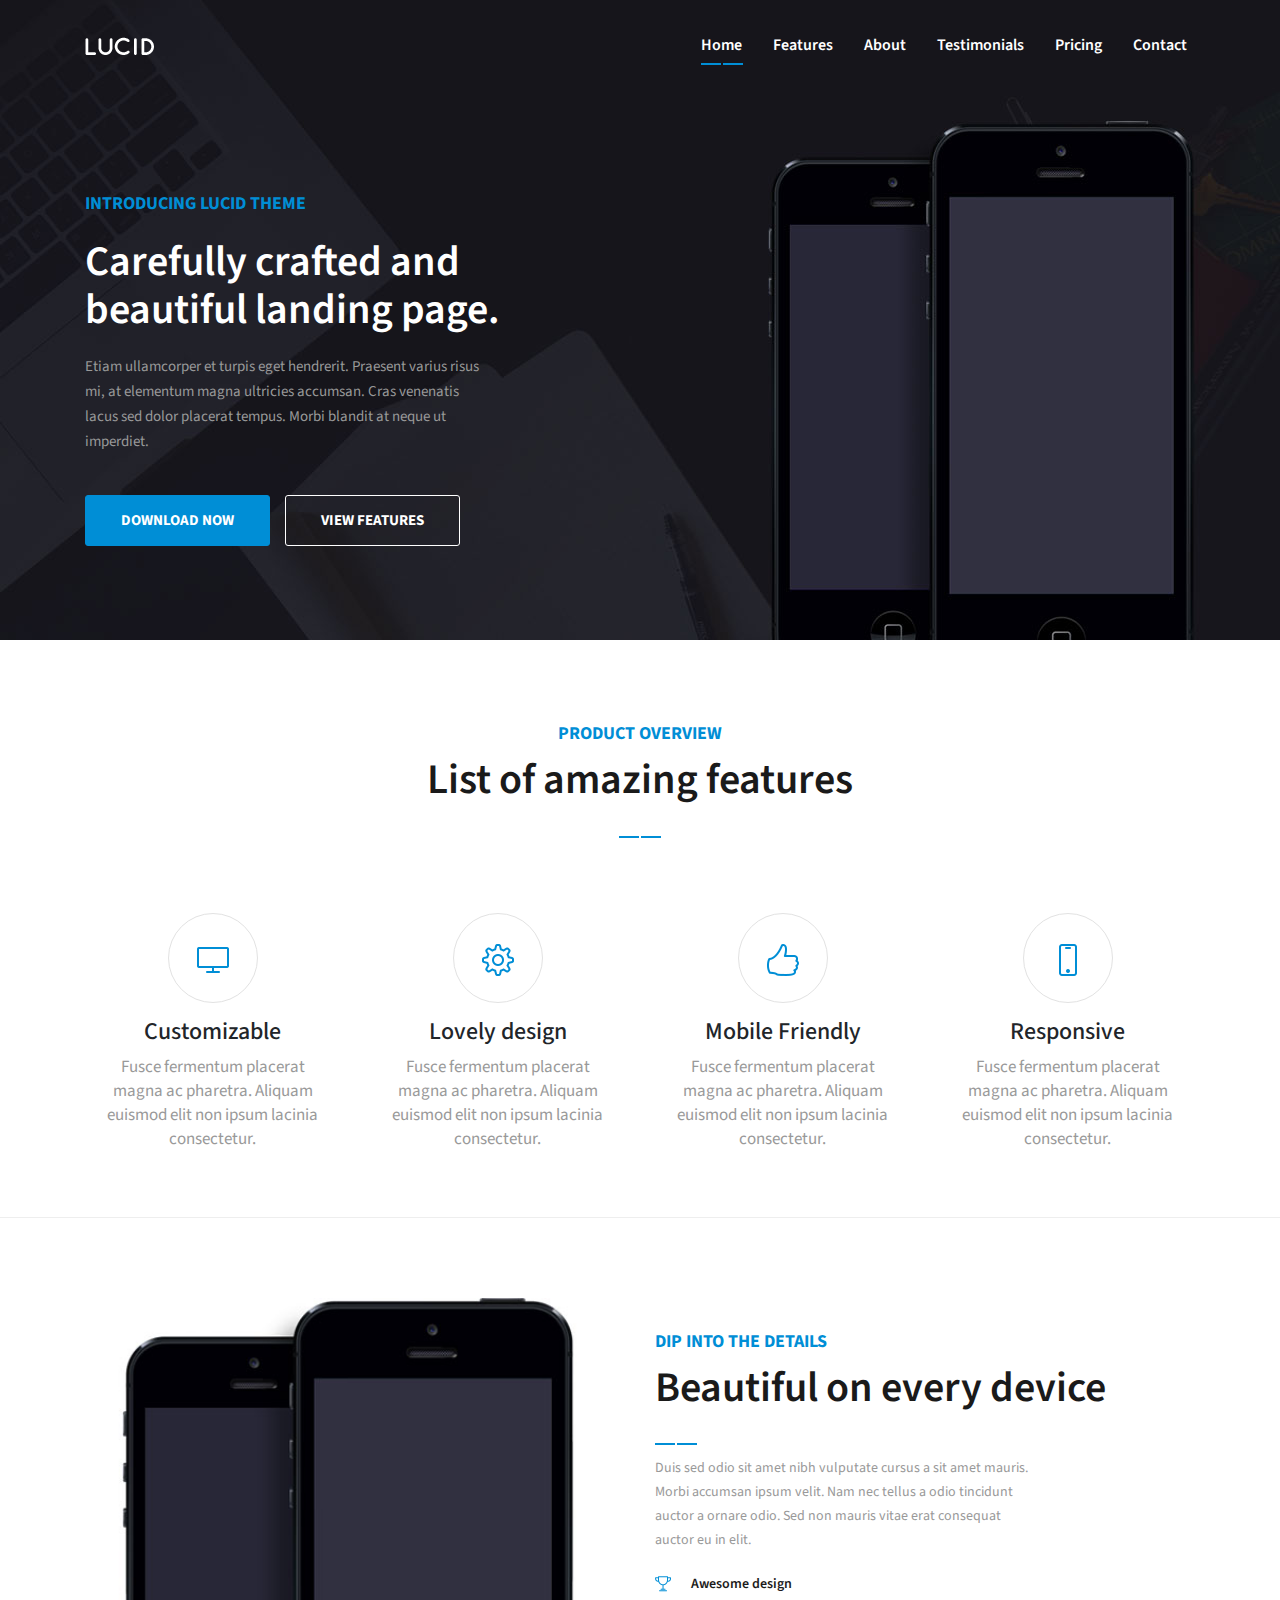
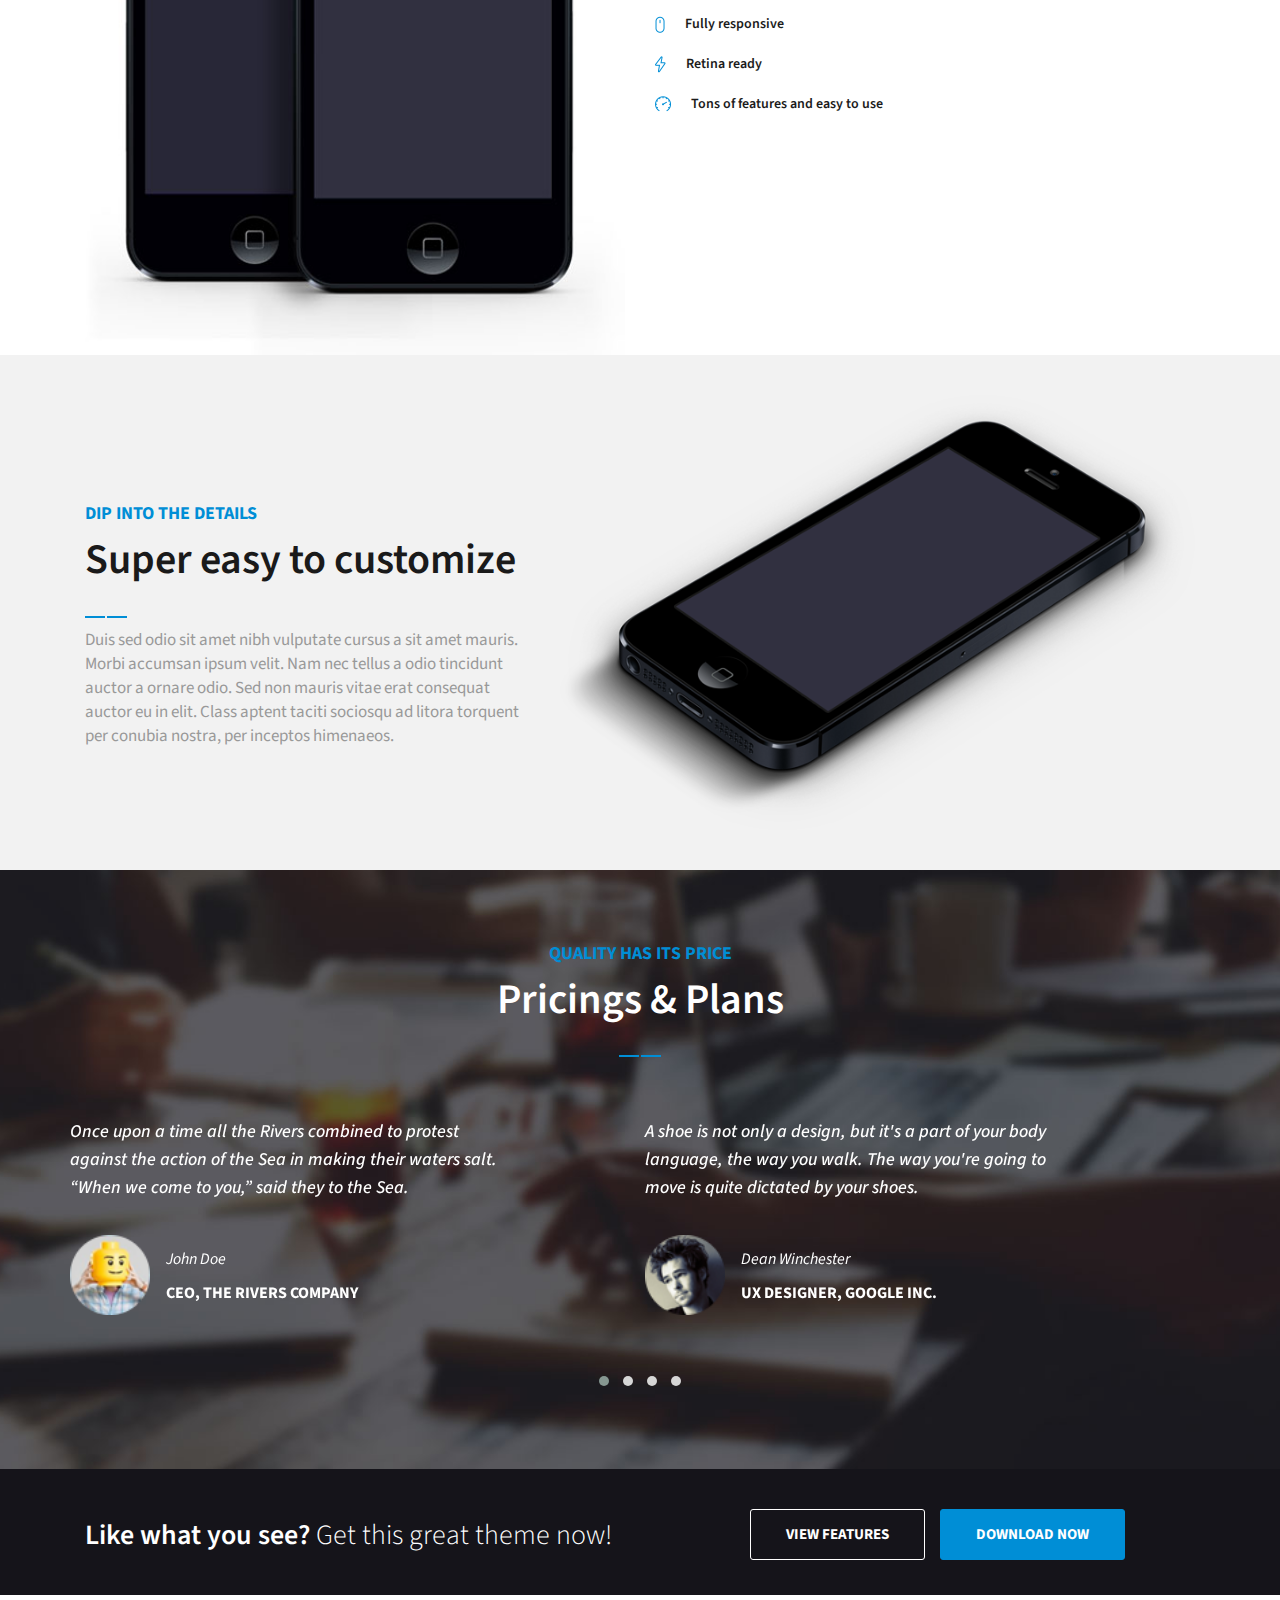
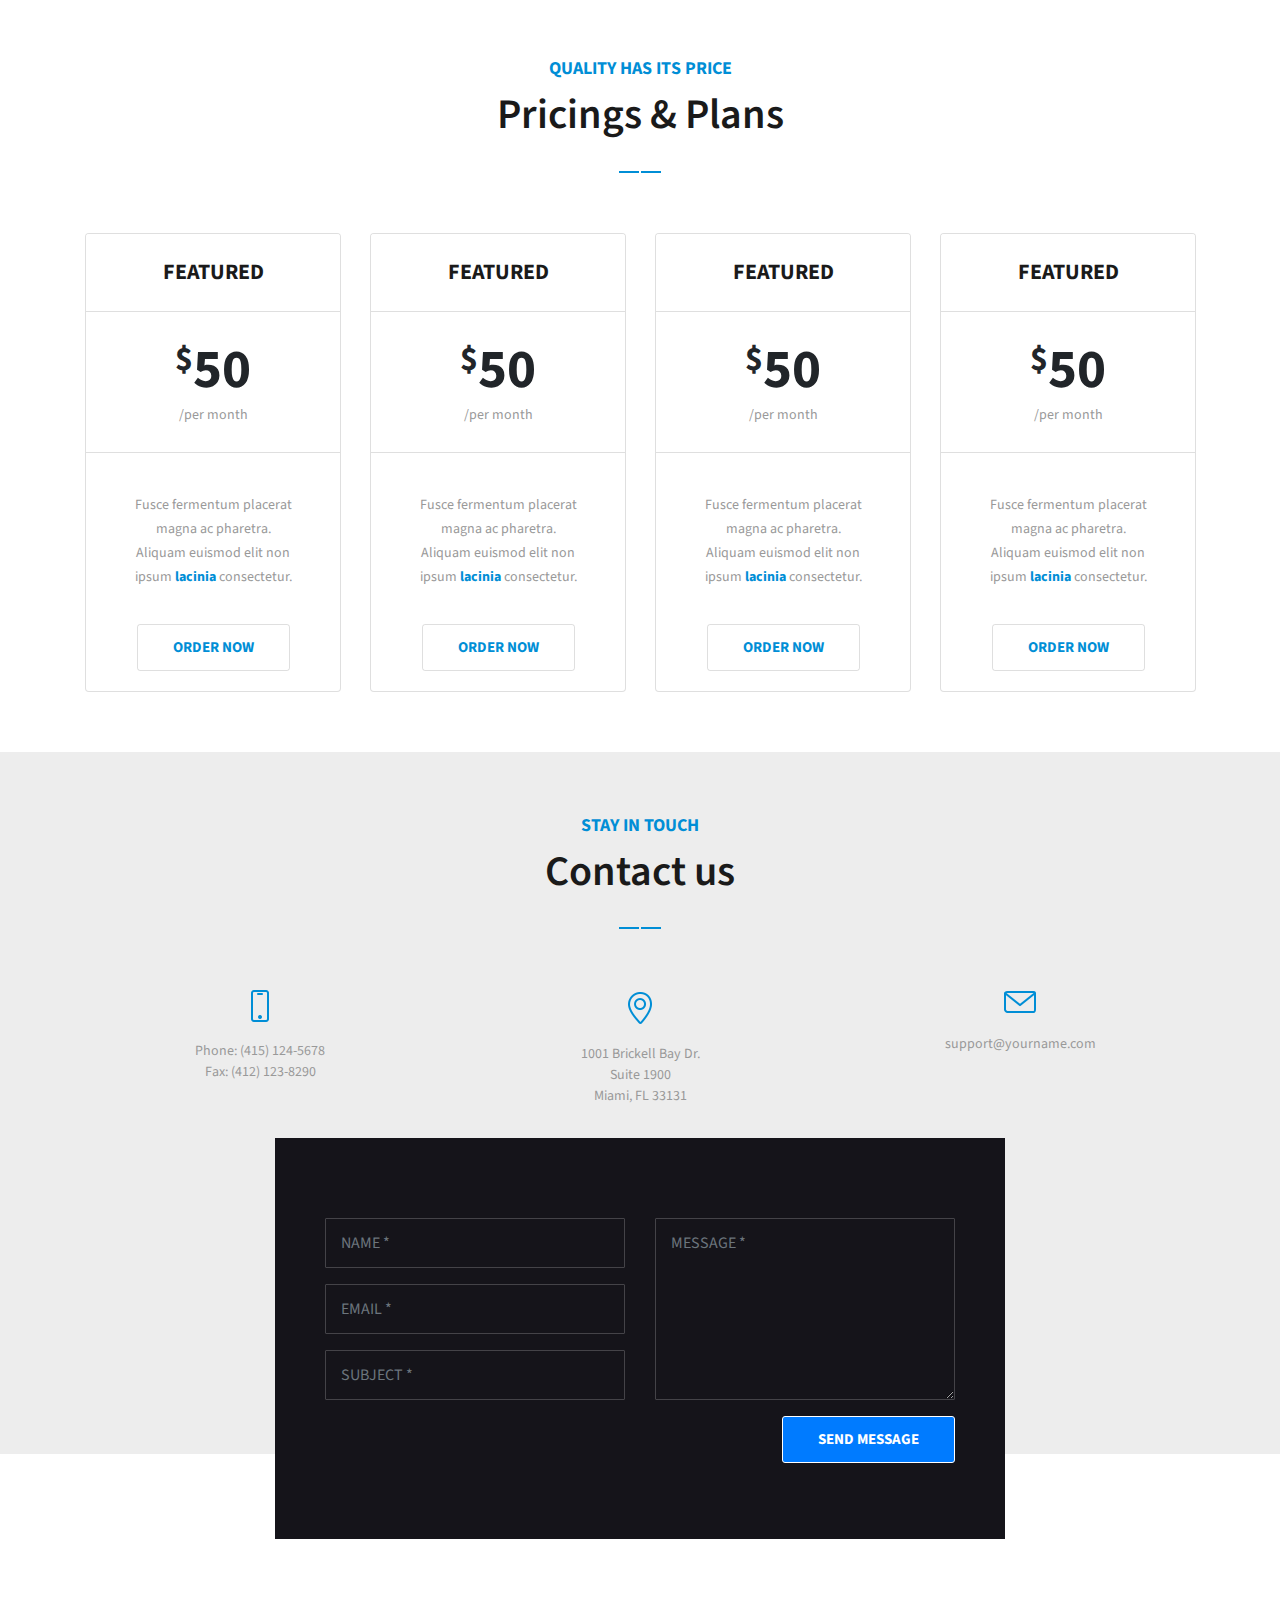
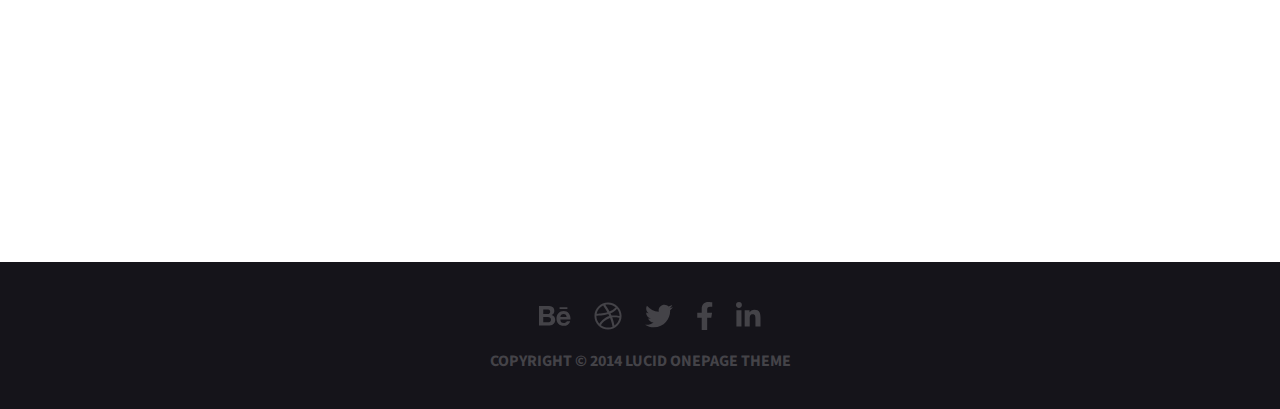
<file: index.html>
<!DOCTYPE html>
<html lang="en">
<head>
    <meta charset="UTF-8">
    <meta name="viewport" content="width=device-width, initial-scale=1.0">
    <meta http-equiv="X-UA-Compatible" content="ie=edge">
    <title>Lucid | Home</title>
    <!-- Font Awsome Kit -->
    <script defer src="assets/css/fontawesome-free-5.13.0-web//js/all.js"></script>
    <!-- Google Fonts -->
    <link href="assets/css/fonts/font.css" rel="stylesheet">
    <!-- Bootstrap CSS-->
    <link rel="stylesheet" href="assets/css/bootstrap.min.css">
    <!-- Owl-Carousel -->
    <link rel="stylesheet" href="assets/css/owl.carousel.min.css">
    <link rel="stylesheet" href="assets/css/owl.theme.default.min.css">
    <!-- Style CSS -->
    <link rel="stylesheet" href="assets/css/style.css">
    <!-- Responsive CSS -->
    <link rel="stylesheet" href="assets/css/responsive.css">
</head>
<body>
<!-- Header Section Start -->
    <Header class="header-section">
      <!-- Nav Section Start -->
      <nav class="navbar navbar-expand-lg navbar-light bg-light">
        <div class="container">
          <a class="navbar-brand" href="#">
            <img src="assets/Images/logo.png" alt="">
          </a>
        <button class="navbar-toggler" type="button" data-toggle="collapse" data-target="#navbarSupportedContent" aria-controls="navbarSupportedContent" aria-expanded="false" aria-label="Toggle navigation">
          <i class="fa fa-bars"></i>
        </button>
      
        <div class="collapse navbar-collapse" id="navbarSupportedContent">
          <ul class="navbar-nav ml-auto">
            <li class="nav-item active">
              <a class="nav-link" href="#">Home <span class="sr-only">Home</span></a>
            </li>
            <li class="nav-item">
              <a class="nav-link" href="#">Features</a>
            </li>
            <li class="nav-item">
              <a class="nav-link" href="#">About</a>
            </li>
            <li class="nav-item">
              <a class="nav-link" href="#">Testimonials</a>
            </li>
            <li class="nav-item">
              <a class="nav-link" href="#">Pricing</a>
            </li>
            <li class="nav-item">
              <a class="nav-link" href="#">Contact</a>
            </li>
        </div>
        </div>
      </nav>
       <!-- Nav Section End -->

       <!-- Banner Section Start -->
       <div class="banner">
         <div class="container">
           <div class="row">
             <div class="col-md-12">
               <div class="banner-inner">
                 <h4>introducing lucid theme</h4>
                 <h2>Carefully crafted and<br> beautiful landing page.</h2>
                 <p>Etiam ullamcorper et turpis eget hendrerit. Praesent varius risus<br> mi, at elementum magna ultricies accumsan. Cras venenatis<br> lacus sed dolor placerat tempus. Morbi blandit at neque ut<br> imperdiet.</p>
                 <div class="btn-banner">
                   <li><a href="#" class="btn btn-info">download now</a></li>
                  <li> <a href="#" class="btn btn-primary">view features</a></li>
                 </div>
               </div>
             </div>
           </div>
         </div>
       </div>
       <!-- Banner Section End -->
    </Header>
<!-- Header Section End -->

<!-- Feature Section Start  -->
<section class="feature-section">
  <div class="container">
    <div class="row">
      <div class="col-md-12">
        <div class="global-title text-center">
          <h4>product overview</h4>
          <h2>List of amazing features</h2>
          <img src="assets/Images/underline.png" alt="">
        </div>
      </div>
    </div>

    <div class="row">
      <div class="col-md-3">
        <div class="featuer-inner text-center">
          <div class="img-circle">
            <img src="assets/Images/icon_1.png" alt="">
          </div>
          <h4>Customizable</h4>
          <p>Fusce fermentum placerat magna ac pharetra. Aliquam euismod elit non ipsum lacinia consectetur.</p>
        </div>
      </div>
      <div class="col-md-3">
        <div class="featuer-inner text-center">
          <div class="img-circle">
            <img src="assets/Images/icon_2.png" alt="">
          </div>
          <h4>Lovely design</h4>
          <p>Fusce fermentum placerat magna ac pharetra. Aliquam euismod elit non ipsum lacinia consectetur.</p>
        </div>
      </div>
      <div class="col-md-3">
        <div class="featuer-inner text-center">
          <div class="img-circle">
            <img src="assets/Images/icon_3.png" alt="">
          </div>
          <h4>Mobile Friendly</h4>
          <p>Fusce fermentum placerat magna ac pharetra. Aliquam euismod elit non ipsum lacinia consectetur.</p>
        </div>
      </div>
      <div class="col-md-3">
        <div class="featuer-inner text-center">
          <div class="img-circle">
            <img src="assets/Images/icon_4.png" alt="">
          </div>
          <h4>Responsive</h4>
          <p>Fusce fermentum placerat magna ac pharetra. Aliquam euismod elit non ipsum lacinia consectetur.</p>
        </div>
      </div>
    </div>
  </div>
</section>
<!-- Feature Section End  -->

<!-- About Long Section Start -->
<section class="about-long">
  <div class="container">
    <div class="row">
      <div class="col-md-6">
        <div class="about-left">
          <img src="assets/Images/mobile.jpg" alt="">
        </div>
      </div>
      <div class="col-md-6">
        <div class="about-right">
          <div class="global-title text-left">
            <h4>dip into the details</h4>
            <h2>Beautiful on every device</h2>
            <img src="assets/Images/underline.png" alt="">
            <p>Duis sed odio sit amet nibh vulputate cursus a sit amet mauris.<br> Morbi accumsan ipsum velit. Nam nec tellus a odio tincidunt<br> auctor a ornare odio. Sed non  mauris vitae erat consequat<br> auctor eu in elit. </p>
          </div>
          <div class="about-btm">
            <p><img src="assets/Images/i_1.png" alt="">Awesome design</p>
            <p><img src="assets/Images/i_2.png" alt="">Fully responsive</p>
            <p><img src="assets/Images/i_3.png" alt="">Retina ready</p>
            <p><img src="assets/Images/i_4.png" alt="">Tons of features and easy to use</p>
          </div>
        </div>
      </div>
    </div>
  </div>
</section>
<!-- About Long Section End -->

<!-- About-Short Section Start -->
<section class="about-short">
  <div class="container">
    <div class="row">
      <div class="col-md-5">
        <div class="global-title">
          <h4>dip into the details</h4>
          <h2>Super easy to customize
          </h2>
          <img src="assets/Images/underline.png" alt="">
          <p>Duis sed odio sit amet nibh vulputate cursus a sit amet mauris.<br> Morbi accumsan ipsum velit. Nam nec tellus a odio tincidunt<br> auctor a ornare odio. Sed non  mauris vitae erat consequat<br> auctor eu in elit. Class aptent taciti sociosqu ad litora torquent<br> per conubia nostra, per inceptos himenaeos.</p>
        </div>
      </div>
      <div class="col-md-7">
        <div class="about-mobile">
          <img src="assets/Images/mobile2.png">
        </div>
      </div>
    </div>
  </div>
</section>
<!-- About-Short Section End -->

<!-- Testimonial Section Sart -->
<section class="testimonial">
  <div class="container">
    <div class="row">
      <div class="col-md-12">
        <div class="global-title text-center">
          <h4>quality has its price</h4>
          <h2>Pricings & Plans
          </h2>
          <img src="assets/Images/underline.png" alt="">
        </div>
      </div>
    </div>
    <div class="row">
      <div class="owl-carousel owl-theme">
        <div class="item">
          <h5>Once upon a time all the Rivers combined to protest<br> against the action of the Sea in making their waters salt.<br> “When we come to you,” said they to the Sea.</h5>
          <div class="media">
            <img src="assets/Images/testi_icon_1.png" class="align-self-start mr-3" alt="...">
            <div class="media-body">
              <h5 class="mt-0">John Doe</h5>
              <p>CEO, THE RIVERS COMPANY</p>
            </div>
          </div>
        </div>
        <div class="item">
          <h5>A shoe is not only a design, but it's a part of your body<br> language, the way you walk. The way you're going to<br> move is quite dictated by your shoes.</h5>
          <div class="media">
            <img src="assets/Images/testi_icon_2.png" class="align-self-start mr-3" alt="...">
            <div class="media-body">
              <h5 class="mt-0">Dean Winchester</h5>
              <p>UX DESIGNER, GOOGLE INC.</p>
            </div>
          </div>
        </div>
        <div class="item">
          <h5>Once upon a time all the Rivers combined to protest<br> against the action of the Sea in making their waters salt.<br> “When we come to you,” said they to the Sea.</h5>
          <div class="media">
            <img src="assets/Images/testi_icon_1.png" class="align-self-start mr-3" alt="...">
            <div class="media-body">
              <h5 class="mt-0">John Doe</h5>
              <p>CEO, THE RIVERS COMPANY</p>
            </div>
          </div>
        </div>
        <div class="item">
          <h5>A shoe is not only a design, but it's a part of your body<br> language, the way you walk. The way you're going to<br> move is quite dictated by your shoes.</h5>
          <div class="media">
            <img src="assets/Images/testi_icon_2.png" class="align-self-start mr-3" alt="...">
            <div class="media-body">
              <h5 class="mt-0">Dean Winchester</h5>
              <p>UX DESIGNER, GOOGLE INC.</p>
            </div>
          </div>
        </div>
        <div class="item">
          <h5>Once upon a time all the Rivers combined to protest<br> against the action of the Sea in making their waters salt.<br> “When we come to you,” said they to the Sea.</h5>
          <div class="media">
            <img src="assets/Images/testi_icon_1.png" class="align-self-start mr-3" alt="...">
            <div class="media-body">
              <h5 class="mt-0">John Doe</h5>
              <p>CEO, THE RIVERS COMPANY</p>
            </div>
          </div>
        </div>
        <div class="item">
          <h5>A shoe is not only a design, but it's a part of your body<br> language, the way you walk. The way you're going to<br> move is quite dictated by your shoes.</h5>
          <div class="media">
            <img src="assets/Images/testi_icon_2.png" class="align-self-start mr-3" alt="...">
            <div class="media-body">
              <h5 class="mt-0">Dean Winchester</h5>
              <p>UX DESIGNER, GOOGLE INC.</p>
            </div>
          </div>
        </div>
        <div class="item">
          <h5>Once upon a time all the Rivers combined to protest<br> against the action of the Sea in making their waters salt.<br> “When we come to you,” said they to the Sea.</h5>
          <div class="media">
            <img src="assets/Images/testi_icon_1.png" class="align-self-start mr-3" alt="...">
            <div class="media-body">
              <h5 class="mt-0">John Doe</h5>
              <p>CEO, THE RIVERS COMPANY</p>
            </div>
          </div>
        </div>
        <div class="item">
          <h5>A shoe is not only a design, but it's a part of your body<br> language, the way you walk. The way you're going to<br> move is quite dictated by your shoes.</h5>
          <div class="media">
            <img src="assets/Images/testi_icon_2.png" class="align-self-start mr-3" alt="...">
            <div class="media-body">
              <h5 class="mt-0">Dean Winchester</h5>
              <p>UX DESIGNER, GOOGLE INC.</p>
            </div>
          </div>
        </div>
    </div>
    </div>
  </div>
</section>
<!-- Testimonial Section End -->

<!-- Eye-Catcher Section Start -->
<section class="eye-catcher">
  <div class="container">
    <div class="row">
      <div class="col-md-7">
        <h3><strong>Like what you see?</strong> Get this great theme now!</h3>
      </div>
      <div class="col-md-5">
        <li><a href="#" class="btn btn-primary">view features</a></li>
        <li><a href="#" class="btn btn-info">download now</a></li>
      </div>
    </div>
  </div>
</section>
<!-- Eye-Catcher Section End -->

<!-- Pricing Section Start -->
<section class="pricing">
  <div class="container">
    <div class="row">
      <div class="col-md-12">
        <div class="global-title text-center">
          <h4>quality has its price</h4>
          <h2>Pricings & Plans
          </h2>
          <img src="assets/Images/underline.png" alt="">
        </div>
      </div>
    </div>
    <div class="row">
      <div class="col-sm-6 col-md-6 col-lg-3">
        <div class="card text-center" style="width: 16rem;">
          <h5 class="card-header">Featured</h5>
          <div class="card-body">
            <div class="price">
              <h5 class="card-title"><sup>$</sup>50</h5>
              <p>/per month</p>
            </div>
            <div class="price-inner">
              <p class="card-text">Fusce fermentum placerat<br> magna ac pharetra.<br> Aliquam euismod elit non<br> ipsum <a href="">lacinia</a> consectetur.</p>
              <a href="#" class="btn btn-info">order now</a>
            </div>
          </div>
        </div>
      </div>
      <div class="col-sm-6 col-md-6 col-lg-3">
        <div class="card text-center" style="width: 16rem;">
          <h5 class="card-header">Featured</h5>
          <div class="card-body">
            <div class="price">
              <h5 class="card-title"><sup>$</sup>50</h5>
              <p>/per month</p>
            </div>
            <div class="price-inner">
              <p class="card-text">Fusce fermentum placerat<br> magna ac pharetra.<br> Aliquam euismod elit non<br> ipsum <a href="">lacinia</a> consectetur.</p>
              <a href="#" class="btn btn-info">order now</a>
            </div>
          </div>
        </div>
      </div>
      <div class="col-sm-6 col-md-6 col-lg-3">
        <div class="card text-center" style="width: 16rem;">
          <h5 class="card-header">Featured</h5>
          <div class="card-body">
            <div class="price">
              <h5 class="card-title"><sup>$</sup>50</h5>
              <p>/per month</p>
            </div>
            <div class="price-inner">
              <p class="card-text">Fusce fermentum placerat<br> magna ac pharetra.<br> Aliquam euismod elit non<br> ipsum <a href="">lacinia</a> consectetur.</p>
              <a href="#" class="btn btn-info">order now</a>
            </div>
          </div>
        </div>
      </div>
      <div class="col-sm-6 col-md-6 col-lg-3">
        <div class="card text-center" style="width: 16rem;">
          <h5 class="card-header">Featured</h5>
          <div class="card-body">
            <div class="price">
              <h5 class="card-title"><sup>$</sup>50</h5>
              <p>/per month</p>
            </div>
            <div class="price-inner">
              <p class="card-text">Fusce fermentum placerat<br> magna ac pharetra.<br> Aliquam euismod elit non<br> ipsum <a href="">lacinia</a> consectetur.</p>
              <a href="#" class="btn btn-info">order now</a>
            </div>
          </div>
        </div>
      </div>
    </div>
  </div>
</section>
<!-- Pricing Section End -->

<!-- Contact Section Start -->
<section class="contact">
  <div class="container">
    <div class="row">
      <div class="col-md-12">
        <div class="global-title text-center">
          <h4>stay in touch</h4>
          <h2>Contact us
          </h2>
          <img src="assets/Images/underline.png" alt="">
        </div>
      </div>
    </div>
    <div class="row">
      <div class="col-sm-4">
        <div class="contact-inner text-center">
          <div class="contact_icon">
            <img src="assets/Images/phone_1.png" alt="">
          </div>
          <p>Phone: (415) 124-5678</p>
          <p>Fax: (412) 123-8290</p>
        </div>
      </div>
      <div class="col-sm-4">
        <div class="contact-inner text-center">
          <div class="contact_icon">
            <img src="assets/Images/mobile_2.png" alt="">
          </div>
          <p>1001 Brickell Bay Dr.</p>
          <p>Suite 1900</p>
          <p>Miami, FL 33131</p>
        </div>
      </div>
      <div class="col-sm-4">
        <div class="contact-inner text-center">
          <div class="contact_icon">
            <img src="assets/Images/mobile_3.png" alt="">
          </div>
          <p>support@yourname.com</p>
        </div>
      </div>
    </div>
    <div class="row justify-content-md-center">
      <div class="col-md-8 ">
        <form action="" class="main-form">
          <div class="row">
            <div class="col-sm-6">
              <div class="form-group">
                <input type="text" class="form-control" placeholder="NAME *">
              </div>
              <div class="form-group">
              <input type="email" class="form-control" placeholder="EMAIL *">
              </div>
              <div class="form-group">
              <input type="text" class="form-control" placeholder="SUBJECT *">
              </div>
            </div>
            <div class="col-sm-6">
              <div class="form-group">
                <textarea class="form-control" id="exampleFormControlTextarea1"  placeholder="MESSAGE *"></textarea>
              </div>
              <div class="form-group text-right">
                <input type="submit" class="btn btn-primary" value="SEND MESSAGE">
              </div>
            </div>
          </div>
        </form>
      </div>
    </div>
  </div>
</section>
<!-- Contact Section End -->


<!-- Map Section Start -->
<section class="map">
  <iframe src="https://www.google.com/maps/embed?pb=!1m18!1m12!1m3!1d8611.148903753403!2d89.2411760202766!3d24.25282675073866!2m3!1f0!2f0!3f0!3m2!1i1024!2i768!4f13.1!3m3!1m2!1s0x39fc2f599dfa44ad%3A0x717f035dcad23642!2zMjTCsDE1JzA3LjQiTiA4OcKwMTUnMDIuMiJF!5e0!3m2!1sen!2sbd!4v1585581385848!5m2!1sen!2sbd" width="100%" height="400" frameborder="0" style="border:0;" allowfullscreen="" aria-hidden="false" tabindex="0"></iframe>
</section>
<!-- Map Section Start -->

<!-- Footer Section Start -->
<footer class="footer">
  <div class="container">
    <div class="row">
      <div class="col-md-12">
        <div class="icon text-center">
          <a href="" class="icon_gap"><i class="fab fa-behance fa-2x"></i></a>
          <a href="" class="icon_gap"><i class="fab fa-dribbble fa-2x"></i></a>
          <a href="" class="icon_gap"><i class="fab fa-twitter fa-2x"></i></a>
          <a href="" class="icon_gap"><i class="fab fa-facebook-f fa-2x"></i></a>
          <a href="" class="icon_gap"><i class="fab fa-linkedin-in fa-2x"></i></a>
        </div>
      </div>
      <div class="col-md-12 text-center">
        <p>copyright © 2014 lucid onepage theme</p>
      </div>
    </div>
  </div>
</footer>
<!-- Footer Section End -->














    <!-- Scripts  -->
    <script src="assets/js/jquery-3.4.1.slim.min.js"></script>
    
    <script src="assets/js/popper.min.js"></script>
    
    <script src="assets/js/bootstrap.min.js"></script>

    <!-- Owl-Carousel -->
    <script src="assets/js/owl.carousel.min.js"></script>

    <script src="assets/js/carousel.js"></script>
    
    
    

</body>
</html>
</file>
<file: assets/css/fonts/font.css>
@font-face {
    font-family: 'Source Sans Pro';
    src: url('SourceSansPro-BlackItalic.eot');
    src: url('SourceSansPro-BlackItalic.eot?#iefix') format('embedded-opentype'),
        url('SourceSansPro-BlackItalic.woff2') format('woff2'),
        url('SourceSansPro-BlackItalic.woff') format('woff'),
        url('SourceSansPro-BlackItalic.ttf') format('truetype'),
        url('SourceSansPro-BlackItalic.svg#SourceSansPro-BlackItalic') format('svg');
    font-weight: 900;
    font-style: italic;
}

@font-face {
    font-family: 'Source Sans Pro';
    src: url('SourceSansPro-LightItalic.eot');
    src: url('SourceSansPro-LightItalic.eot?#iefix') format('embedded-opentype'),
        url('SourceSansPro-LightItalic.woff2') format('woff2'),
        url('SourceSansPro-LightItalic.woff') format('woff'),
        url('SourceSansPro-LightItalic.ttf') format('truetype'),
        url('SourceSansPro-LightItalic.svg#SourceSansPro-LightItalic') format('svg');
    font-weight: 300;
    font-style: italic;
}

@font-face {
    font-family: 'Source Sans Pro';
    src: url('SourceSansPro-SemiBoldItalic.eot');
    src: url('SourceSansPro-SemiBoldItalic.eot?#iefix') format('embedded-opentype'),
        url('SourceSansPro-SemiBoldItalic.woff2') format('woff2'),
        url('SourceSansPro-SemiBoldItalic.woff') format('woff'),
        url('SourceSansPro-SemiBoldItalic.ttf') format('truetype'),
        url('SourceSansPro-SemiBoldItalic.svg#SourceSansPro-SemiBoldItalic') format('svg');
    font-weight: 600;
    font-style: italic;
}
</file>
<file: assets/css/style.css>
/* Global CSS Start */
@import url('https://fonts.googleapis.com/css2?family=Source+Sans+Pro:wght@200;300;400;600;700;900&display=swap');
* {
    padding: 0px;
    margin: 0px;
}
body {
    font-family: 'Source Sans Pro', sans-serif;
    font-size: 14px;
    line-height: 24px;
}
h1,h2,h3,h4,h5,h6,p {
    font-family: 'Source Sans Pro', sans-serif;
}
p {
    font-size: 17px;
    font-weight: 400;
    color: #999999;
}
a, a:hover {
    text-decoration: none;
}
li {
 list-style: none;
}
.global-title {
    width: 100%;
}
.global-title h4 {
    font-size: 18px;
    line-height: 28px;
    font-weight: 700;
    color: #008ed6;
    text-transform: uppercase;
}
.global-title h2 {
    font-size: 42px;
    line-height: 48px;
    font-weight: 600;
    color: #1a1a1a;
    margin: 0px 0px 20px;
}

/* Global CSS End */


/* Header Area CSS Start */

.header-section {
    width: 100%;
  
    background: url('../Images/banner.jpg') center top no-repeat;
    background-size: cover;
}
.header-section .bg-light {
    padding: 25px 0px;
    background-color: transparent!important;
}
.header-section .navbar-light .navbar-nav .active>.nav-link {
    color: #fff;
    background: url('../Images/underline.png') center bottom no-repeat;

}
.header-section .navbar-light .navbar-nav .nav-link {
    color: #fff;
    font-size: 16px;
    font-weight: 600;
    margin: 0px 0px 0px 15px;
}
.header-section .navbar-light .navbar-nav .nav-link:hover{
    background: url('../Images/underline.png') center bottom no-repeat;
}
/* Header Area CSS End */ 


/* Banner Area CSS Start */
.banner {
    width: 100%;
    padding: 60px 0px;
}
.banner-inner {
    width: 100%;
    padding: 40px 0px 60px 0px;
}
.banner-inner h4 {
    font-size: 18px;
    line-height: 28px;
    font-weight: 700;
    color: #008ed6;
    text-transform: uppercase;
}
.banner-inner h2 {
    font-size: 42px;
    line-height: 48px;
    font-weight: 600;
    color: #fff;
    margin: 20px 0px;
}
.banner-inner p {
    font-size: 15px;
    line-height: 25px;

}
.btn-banner {
    width: 100%;
    padding: 25px 0px;
}
.btn-banner li {
    float: left;
}
.btn-banner .btn-info {
    font-size: 15px;
    line-height: 25px;
    font-weight: 700;
    padding: 12px 35px;
    text-transform: uppercase;
    color: #ffff;
    background: #008ed6;
    border: 1px solid #008ed6;
    border-radius: 3px;
    transition: 1s ease-in ;
    margin-right: 15px;
    -webkit-border-radius: 3px;
    -moz-border-radius: 3px;
    -ms-border-radius: 3px;
    -o-border-radius: 3px;
    -webkit-transition: 1s ease-in ;
    -moz-transition: 1s ease-in ;
    -ms-transition: 1s ease-in ;
    -o-transition: 1s ease-in ;
}
.btn-banner .btn-info:hover {
    color: #008ed6;
    background: transparent;
    border: 1px solid #008ed6;
}
.btn-banner .btn-primary {
    font-size: 15px;
    line-height: 25px;
    font-weight: 700;
    padding: 12px 35px;
    text-transform: uppercase;
    color: #ffff;
    background: transparent;
    border: 1px solid #fff;
    border-radius: 3px;
    transition: 1s ease-in ;
    -webkit-border-radius: 3px;
    -moz-border-radius: 3px;
    -ms-border-radius: 3px;
    -o-border-radius: 3px;
    -webkit-transition: 1s ease-in ;
    -moz-transition: 1s ease-in ;
    -ms-transition: 1s ease-in ;
    -o-transition: 1s ease-in ;
}
.btn-banner .btn-primary:hover {
    color: #fff;
    background: #008ed6;
    border: 1px solid #008ed6;
}
/* Banner Area CSS End */

/* Feature Area CSS Start */
.feature-section {
    width: 100%;
    padding: 80px 0px 0px;
}
.featuer-inner {
    width: 100%;
    padding: 50px 10px;
}
.featuer-inner .img-circle {
    width: 90px;
    height: 90px;
    line-height: 90px;
    border: 1px solid #e2e2e2;
    margin: 15px auto;
    border-radius: 50%;
    -webkit-border-radius: 50%;
    -moz-border-radius: 50%;
    -ms-border-radius: 50%;
    -o-border-radius: 50%;
    transition: 0.5s ease-in-out;
    -webkit-transition: 0.5s ease-in-out;
    -moz-transition: 0.5s ease-in-out;
    -ms-transition: 0.5s ease-in-out;
    -o-transition: 0.5s ease-in-out;
}
.featuer-inner .img-circle:hover {
    border: 1px solid #008ed6;
}
.feature-inner h4 {
    font-size: 22px;
    line-height: 32px;
    font-weight: 600;
    color: #1a1a1a;
    text-transform: uppercase;
}
.feature-inner p {
    font-size: 14px;
    line-height: 24px;
}
/* Feature Area CSS End */

/* About-Long Area CSS Start */
.about-long {
    width: 100%;
    padding: 80px 0px 0px;
    border-top: 1px solid #eee;
}
.about-left {
    width: 100%;
}
.about-left img {
    width: 100%;
}
.about-right {
    width: 100%;
    margin-top: 30px;
}
.about-right .global-title p {
    font-size: 14px;
    line-height: 24px;
}
.about-btm {
    width: 100%;
    margin-top: 20px;
}
.about-btm img {
    margin-right: 20px;
}
.about-btm p {
    font-size: 14px;
    line-height: 24px;
    font-weight: 600;
    color: #1b1b1b;
}
/* About-Long Area CSS End */

/* About-Short Area CSS Start */
.about-short {
    width: 100%;
    padding: 40px 0px;
    background: #f2f2f2;
}
.about-short .global-title {
    width: 100%;
    margin-top: 105px;
}
.about-short .global-title p {}
.about-short .about-mobile {
    width: 100%;
}
.about-short .about-mobile img {
    width: 100%;
}
/* About-Short Area CSS End */

/* Testimonial Area CSS Start */
.testimonial {
    width: 100%;
    padding: 70px;
    background: url('../Images/banner_2.jpg') center top no-repeat;
    background-size: cover;

}
.testimonial .global-title h2 {
    color: #fff;
}
.testimonial .owl-carousel .item {
    padding: 50px 5px 0px 0px;
}
.testimonial .owl-carousel .item h5 {
    font-size: 18px;
    line-height: 28px;
    font-style: italic;
    font-weight: 500;
    color: #fff;
}
.testimonial .owl-carousel .item .media {
    padding: 25px 0px 0px;
}
.testimonial .owl-carousel .item .media img {
    width: 80px;
}
.testimonial .owl-carousel .item .media .media-body {
    margin-top: 10px;
    padding-bottom: 40px;
}
.testimonial .owl-carousel .item .media .media-body h5 {
    font-size: 16px;
    font-weight: 400;
    color: #fff;
    margin-top: 10px;
}
.testimonial .owl-carousel .item .media p {
    font-size: 16px;
    font-weight: 700;
    color: #fff;
}
/* Testimonial Area CSS End */

/* Eye-Catcher Area CSS Start */
.eye-catcher {
    width: 100%;
    padding: 40px 0px 35px 0px;
    background: #15141a;
}
.eye-catcher h3 {
    color: #fff;
    font-size: 28px;
    margin-top: 10px;
    font-weight: 300;
}
.eye-catcher h3 strong {
    font-weight: 600;
}
.eye-catcher li {
    float: left;
}
.eye-catcher .btn-primary {
    font-size: 15px;
    line-height: 25px;
    font-weight: 700;
    padding: 12px 35px;
    text-transform: uppercase;
    color: #ffff;
    background: transparent;
    border: 1px solid #fff;
    border-radius: 3px;
    transition: 1s ease-in ;
    -webkit-border-radius: 3px;
    -moz-border-radius: 3px;
    -ms-border-radius: 3px;
    -o-border-radius: 3px;
    -webkit-transition: 1s ease-in ;
    -moz-transition: 1s ease-in ;
    -ms-transition: 1s ease-in ;
    -o-transition: 1s ease-in ;
}
.eye-catcher .btn-primary:hover {
    color: #fff;
    background: #008ed6;
    border: 1px solid #008ed6;
}
.eye-catcher .btn-info {
    font-size: 15px;
    line-height: 25px;
    font-weight: 700;
    padding: 12px 35px;
    text-transform: uppercase;
    color: #ffff;
    background: #008ed6;
    border: 1px solid #008ed6;
    border-radius: 3px;
    transition: 1s ease-in ;
    margin-left: 15px;
    -webkit-border-radius: 3px;
    -moz-border-radius: 3px;
    -ms-border-radius: 3px;
    -o-border-radius: 3px;
    -webkit-transition: 1s ease-in ;
    -moz-transition: 1s ease-in ;
    -ms-transition: 1s ease-in ;
    -o-transition: 1s ease-in ;
}
.eye-catcher .btn-info:hover {
    color: #008ed6;
    background: transparent;
    border: 1px solid #008ed6;
}
/* Eye-Catcher Area CSS End */

/* Pricing Area CSS Start */
.pricing {
    width: 100%;
    padding: 60px 0px;
}
.pricing .global-title {
    margin-bottom: 50px;
}
.pricing .card .card-header {
    padding: 25px 0px;
    margin-bottom: 0;
    background-color: #fff;
    border-bottom: 1px solid rgba(0,0,0,.125);
    font-size: 22px;
    font-weight: 700;
    text-transform: uppercase;
    color: #1a1a1a;
}
.pricing .card .card-body {
    padding: 0px;
}
.pricing .card .card-body .price {
    width: 100%;
    border-bottom: 1px solid rgba(0,0,0,.125);
    padding: 25px 0px;
}
.pricing .card .card-body .price .card-title {
    margin-bottom: 5px;
    font-size: 55px;
    font-weight: 700;
    margin-bottom: 0px;
}
.pricing .card .card-body .price .card-title sup {
   font-size: 34px;
}
.price p {
    font-size: 14px;
    color: #999;
    margin-bottom: 0px;
}
.pricing .card .card-body .price-inner {
    width: 100%;
    padding: 40px 20px 20px;
}
.pricing .card .card-body .price-inner .card-text {
    color: #999;
    font-size: 14px;
    margin-bottom: 35px;
}
.pricing .card .card-body .price-inner .card-text a {
    color: #008ed6;
    font-weight: 700;
}
.price-inner .btn-info {
    font-size: 15px;
    line-height: 25px;
    font-weight: 700;
    padding: 10px 35px;
    text-transform: uppercase;
    color: #008ed6;
    background: transparent;
    border: 1px solid rgba(0,0,0,.125);
    border-radius: 3px;
    -webkit-border-radius: 3px;
    -moz-border-radius: 3px;
    -ms-border-radius: 3px;
    -o-border-radius: 3px;
}

.card:hover .price-inner .btn-info {
    color: #fff;
    background: #008ed6;
    border: 1px solid #008ed6;
}
.card:hover .card-header {
    color: #008ed6;
}
.card:hover .price {
    background: #008ed6;
    color: #fff;
}
.card:hover .price p {
    color: #fff;
}
/* Pricing Area CSS End *

/* Contact Area CSS Start */
.contact {
    width: 100%;
    padding: 60px 0px 0px;
    background: #ededed;
}
.contact .global-title {
    margin-bottom: 50px;
}
.contact .contact-inner {
    width: 100%;
}
.contact .contact-inner .contact_icon {
    width: 100%;
    margin-bottom: 20px;
}
.contact .contact-inner p {
    color: #999;
    font-size: 14px;
    font-weight: 400;
    padding: 0px;
    margin: 0px;
    margin-top: -3px;
}

.main-form {
    width: 100%;
    padding: 80px 50px 60px;
    margin-top: 30px;
    margin-bottom: -85px;
    background: #15141a;
}
.main-form .form-group {

}
.main-form .form-group .form-control {
    padding: 12px 15px;
    height: auto;
    background: transparent;
    border: 1px solid #444348;
    border-radius: 1px;
}
.main-form textarea.form-control {
    height: 182px !important;
}
.main-form .form-group .btn-primary {
    font-size: 15px;
    line-height: 25px;
    font-weight: 700;
    padding: 10px 35px;
    text-transform: #008ed6;
    color: #ffff;
    background: ;
    border: 1px solid #fff;
    border-radius: 3px;
    transition: 1s ease-in ;
    -webkit-border-radius: 3px;
    -moz-border-radius: 3px;
    -ms-border-radius: 3px;
    -o-border-radius: 3px;
    -webkit-transition: 1s ease-in ;
    -moz-transition: 1s ease-in ;
    -ms-transition: 1s ease-in ;
    -o-transition: 1s ease-in ;
}
.main-form .form-group .btn-primary:hover {
    background: transparent;
    color: #008ed6;
    border: 1px solid #008ed6;
}
/* Contact Area CSS End */



/* Map Area CSS Start */
.map {
    width: 100%;
}
/* Map Area CSS End */


/* Footer Section Start */
.footer {
    width: 100%;
    padding: 40px 0px 20px 0px;
    background: #15141a;
}
.footer .icon {
    width: 100%;
    margin-bottom: 15px;
}
.footer .icon .icon_gap {
    margin-left: 20px;
    color: #444348;
}
.footer .icon .icon_gap:hover {
    color: #008ed6;
}
.footer p {
    font-size: 16px;
    font-weight: 700;
    color: #444348;
    text-transform: uppercase;
}
/* Footer Section End */
</file>
<file: assets/css/responsive.css>
/* 
    ##Device = Most of the Smartphones Mobiles (Portrait)
    ##Screen = B/w 320px to 479px
  */
  
  @media (min-width: 320px) and (max-width: 480px) {
    /* Global Area CSS Start */
      .global-title h2 {
        font-size: 40px;
        line-height: 46px;
        margin: 0px;
    }
    /* Global Area CSS Start */
    
  /* Header Area CSS Start */
    .header-section .bg-light {
        padding: 20px 0px
    }
    .header-section .navbar-light .navbar-brand {
        margin-left: 4%;
    }
    .header-section .navbar-light .navbar-toggler {
        margin-right: 1.5%;
    }
    .header-section .navbar-nav {
        text-align: right;
    }
    .header-section .navbar-nav .nav-item {
        margin-right: 5%;
    }
    .header-section .navbar-toggler .fa-bars {
        color: #008ed6;
    }
    .header-section .navbar-light .navbar-nav .active>.nav-link {
        color: #fff;
        background: url('../Images/underline.png') right bottom no-repeat;

    }
    .header-section .navbar-light .navbar-nav .nav-link:hover{
        background: url('../Images/underline.png') right bottom no-repeat;
    }
  /* Header Area CSS End */

  /* Banner Area CSS Start */
    .banner {
        padding: 50px 0px;
    }
    .banner-inner {
        padding: 0px;
    }
    .banner-inner h4 {
        text-align: center;
    }
    .banner-inner h2 {
        text-align: center;
        font-size: 30px;
        line-height: 40px;
        margin: 18px 0px;
    }
    .banner-inner p {
        font-size: 13px;
        line-height: 22px;
        text-align: center;
        margin-bottom: 25px;
    }
    .banner-inner .btn-banner {
        padding: 0px;
        text-align: center;
    }
    .banner-inner .btn-banner li {
        float: none;
    }
    .banner-inner .btn-banner .btn-info {
        font-size: 14px;
        line-height: 24px;
        margin-right: 0px;
        margin-bottom: 20px;
    }
    .banner-inner .btn-banner .btn-primary {
        font-size: 14px;
        line-height: 24px;
    }
 /* Banner Area CSS End */


 /* Feature Area CSS Start */
    .feature-section {
        padding: 50px 0px 50px;
    }
    .feature-section .global-title h2 {
        font-size: 40px;
        line-height: 46px;
        margin: 0px;
    }
    .feature-section .featuer-inner {
        padding: 30px 10px 0px;
    }
    .feature-section .featuer-inner p {
        margin-bottom: 0px;
    }
 /* Feature Area CSS End */


 /* About Long Area CSS Start */
    .about-long {
        padding: 50px 0px 30px;
    }
    .about-right .global-title {
        text-align: center !important;
    }
    .about-right .global-title p {
        text-align: justify !important;
        margin: 10px 0px;
    }
/* About Long Area CSS End */

/* About Short Area CSS Start */
    .about-short {
        width: 100%;
        padding: 40px 0px 25px;
    }
    .about-short .global-title {
        text-align: center !important;
        margin: 0px;
    }
    .about-short .global-title p {
        margin: 20px 0px 30px !important;
    }
/* About Short Area CSS End */


/* Testimonial Area CSS Start */
    .testimonial {
        padding: 40px 70px;
    }
    .testimonial .global-title h4 {
        font-size: 16px;
        line-height: 26px;
    }
    .testimonial .global-title h2 {
        font-size: 30px;
        line-height: 40px
    }
    .testimonial .owl-carousel .item {
        padding: 25px 0px;
    }
    .testimonial .owl-carousel .item h5 {
        text-align: center;
    }
    .testimonial .owl-carousel .item .media img {
        margin-left: 20px;
    }
    .testimonial .owl-carousel .item .media .media-body h5 {
        text-align: left;
    }

    .testimonial .owl-carousel .item .media .media-body {
        padding-bottom: 0px;
    }
/* Testimonial Area CSS End */

/* Eye-Catcher Area CSS Start */
    .eye-catcher {
        padding: 30px 0px 35px 0px;
        text-align: center;
    }
    .eye-catcher h3 {
        text-align: center;
        margin-bottom: 25px;
    }
    .eye-catcher li {
        float: none;
    }
    .eye-catcher .btn-info {
        margin-left: 0px;
    }
    .eye-catcher .btn-primary {
        font-size: 14px;
        line-height: 24px;
        margin-bottom: 20px;
        margin-right: 0px;
    }
    .eye-catcher .btn-info {
        font-size: 14px;
        line-height: 24px;
        margin-right: 0px;
    }
/* Eye-Catcher Area CSS End */

/* Pricing Area CSS Start */
    .pricing {
        padding: 35px 0px 45px;
    }
    .pricing .global-title {
        margin-bottom: 0px;
    }
    .pricing .card {
        width: 18rem !important;
        margin: 0 auto;
        margin-top: 25px;
    }
/* Pricing Area CSS End */

/* Contact Area CSS Start */
    .contact {
        width: 100%;
        padding: 40px 0px 0px;
    }
    .contact .contact-inner {
        margin-bottom: 40px;
    }
    .main-form {
        margin-top: 0px;
        padding: 50px 40px 35px;
    }
    .main-form .form-group .form-control {
        padding: 7px 15px;
    }
    .main-form textarea.form-control {
        height: 100px !important;
    }
    .text-right {
        text-align: center!important;
    }
/* Contact Area CSS End */


/* Footer Area CSS Start */
    .footer p {
        font-size: 15px;
        font-weight: 700;
        color: #444348;
        text-transform: uppercase;
    }
/* Footer Area CSS End */
}



@media (min-width: 481px) and (max-width: 576px) {
   
    .header-section .navbar-light .navbar-brand {
        margin-left: 4%;
    }
    .header-section .navbar-light .navbar-toggler {
        margin-right: 1.5%;
    }
    .header-section .navbar-nav .nav-item {
        margin-right: 3.5%;
    }
    .pricing .card {
        width: 15rem !important;
        margin: 0 auto;
        margin-top: 25px;
    }
   
}


@media (min-width: 577px) and (max-width: 767px) {
    .header-section .navbar-nav .nav-item {
        margin-right: 2.5%;
    }
    .pricing .card {
        width: 15rem !important;
        margin-top: 25px;
    }
}

    


/* 
  ##Device = Low Resolution Tablets, Mobiles (Landscape)
  ##Screen = B/w 481px to 767px
*/

@media (min-width: 481px) and (max-width: 767px) {
    /* Global Area CSS Start */
      .global-title h2 {
        font-size: 40px;
        line-height: 46px;
        margin: 0px;
    }
    /* Global Area CSS Start */
  
  /* Header Area CSS Start */
  
  
    .header-section .navbar-nav {
        text-align: right;
    }
   
    .header-section .navbar-toggler .fa-bars {
        color: #008ed6;
    }
    .header-section .navbar-light .navbar-nav .active>.nav-link {
        color: #fff;
        background: url('../Images/underline.png') right bottom no-repeat;

    }
    .header-section .navbar-light .navbar-nav .nav-link:hover{
        background: url('../Images/underline.png') right bottom no-repeat;
    }
/* Header Area CSS End */

/* Banner Area CSS Start */
    .banner {
        padding: 50px 0px;
    }
    .banner-inner {
        padding: 0px;
    }
    .banner-inner h4 {
        text-align: center;
    }
    .banner-inner h2 {
        text-align: center;
        font-size: 32px;
        line-height: 42px;
        margin: 18px 0px;
    }
    .banner-inner p {
        font-size: 14px;
        line-height: 24px;
        text-align: center;
        margin-bottom: 25px;
    }
    .banner-inner .btn-banner {
        padding: 0px;
        text-align: center;
    }
    .banner-inner .btn-banner li {
        float: none;
    }
    .banner-inner .btn-banner .btn-info {
        font-size: 14px;
        line-height: 24px;
        margin-right: 0px;
        margin-bottom: 20px;
    }
    .banner-inner .btn-banner .btn-primary {
        font-size: 14px;
        line-height: 24px;
    }
/* Banner Area CSS End */


 /* Feature Area CSS Start */
 .feature-section {
    padding: 50px 0px 50px;
}
.feature-section .global-title h2 {
    margin: 0px;
}
.feature-section .featuer-inner {
    padding: 30px 10px 0px;
}
.feature-section .featuer-inner p {
    margin-bottom: 0px;
}
/* Feature Area CSS End */

/* About Long Area CSS Start */
.about-long {
    padding: 50px 0px 30px;
}
.about-right .global-title {
    text-align: center !important;
}
.about-right .global-title p {
    text-align: unset !important;
}
.about-btm {
    margin-top: 30px;
}
/* About Long Area CSS End */


/* About Short Area CSS Start */
.about-short {
    width: 100%;
    padding: 50px 0px 25px;
}
.about-short .global-title {
    text-align: center !important;
    margin: 0px;
}
.about-short .global-title p {
    margin: 20px 0px 30px !important;
}
/* About Short Area CSS End */


/* Testimonial Area CSS Start */
    .testimonial {
        padding: 40px 70px;
    }
    .testimonial .global-title h4 {
        font-size: 16px;
        line-height: 26px;
    }
    .testimonial .global-title h2 {
        font-size: 30px;
        line-height: 40px
    }
    .testimonial .owl-carousel .item {
        padding: 25px 0px;
    }
    .testimonial .owl-carousel .item h5 {
        text-align: center;
    }
    .testimonial .owl-carousel .item .media img {
        margin-left: 70px;
    }
    .testimonial .owl-carousel .item .media .media-body h5 {
        text-align: left;
    }

    .testimonial .owl-carousel .item .media .media-body {
        padding-bottom: 0px;
    }
/* Testimonial Area CSS End */

/* Eye-Catcher Area CSS Start */
    .eye-catcher {
        padding: 30px 0px 35px 0px;
        text-align: center;
    }
    .eye-catcher h3 {
        text-align: center;
        margin-bottom: 25px;
    }
    .eye-catcher li {
        float: left;
    }
    .eye-catcher li:last-child {
        float: right;
    }
    .eye-catcher .btn-primary {
       margin: 0px;
    }
    .eye-catcher .btn-info {
       margin: 0px;
    }
/* Eye-Catcher Area CSS End */

/* Pricing Area CSS Start */
    .pricing {
        padding: 35px 0px 45px;
    }
    .pricing .global-title {
        margin-bottom: 0px;
    }
    .pricing .card {
        width: 15rem !important;
        margin-top: 25px;
    }
/* Pricing Area CSS End */

/* Contact Area CSS Start */
    .contact {
        padding: 40px 0px 0px;
    }
    .main-form {
        padding: 55px 50px 35px;
    }
    .main-form .form-group .form-control {
        padding: 10px 15px;
    }
    .main-form textarea.form-control {
        height: 125px !important;
    }
/* Contact Area CSS End */
  
}


/* 
##Device = Tablets, Ipads (landscape)
##Screen = B/w 768px to 1024px
*/

@media (min-width: 768px) and (max-width: 1024px) {
  /* Global Area CSS Start */
  .global-title h2 {
    margin: 0px;
}
/* Global Area CSS Start */
  
    .header-section .navbar-nav {
        text-align: right;
    }

    .header-section .navbar-toggler .fa-bars {
        color: #008ed6;
    }
    .header-section .navbar-light .navbar-nav .active>.nav-link {
        color: #fff;
        background: url('../Images/underline.png') right bottom no-repeat;

    }
    .header-section .navbar-light .navbar-nav .nav-link:hover{
        background: url('../Images/underline.png') right bottom no-repeat;
    }
/* Header Area CSS End */

/* Feature Area CSS Start */
    .feature-section {
        padding: 60px 0px 0px;
    }
    .featuer-inner h4 {
        font-size: 21px;
    }
  
/* Feature Area CSS End */

/* About Long Area CSS Start */
    .about-long {
        width: 100%;
        padding: 60px 0px 35px;
    }
     .about-long .global-title h4 {
        font-size: 16px;
        line-height: 26px;
    }
    .about-long .global-title h2 {
        font-size: 26px;
        line-height: 36px
    }
    .about-right .global-title p {
        font-size: 13px;
        line-height: 23px;
        margin-top: 10px;
    }
/* About Long Area CSS End */

/* About Short Area CSS Start */
    .about-short .global-title {
        margin-top: 60px;
    }
    .about-short .global-title h4 {
        font-size: 16px;
        line-height: 26px;
    }
    .about-short .global-title h2 {
        font-size: 26px;
        line-height: 36px
    }
      
    .about-short .global-title p {
        margin-top: 10px;
    }
/* About Short Area CSS End */

/* Testimonial Area CSS Start */
    .testimonial {
        padding: 40px 70px;
    }
    .testimonial .global-title h4 {
        font-size: 16px;
        line-height: 26px;
    }
    .testimonial .global-title h2 {
        font-size: 30px;
        line-height: 40px
    }
    .testimonial .owl-carousel .item {
        padding: 25px 0px;
    }
    .testimonial .owl-carousel .item h5 {
        text-align: center;
    }
    .testimonial .owl-carousel .item .media img {
        margin-left: 100px;
    }
    .testimonial .owl-carousel .item .media .media-body h5 {
        text-align: left;
    }

    .testimonial .owl-carousel .item .media .media-body {
        padding-bottom: 0px;
    }
/* Testimonial Area CSS End */

/* Eye-Catcher Area CSS Start */
    .eye-catcher {
        padding: 50px 0px 40px 0px;
    
    }
    .eye-catcher li:last-child {
        float: right;
    }
    .eye-catcher .btn-primary {
        padding: 7px 10px;
    }
    .eye-catcher .btn-info {
        padding: 7px 10px;
        margin-left: 0px;
    }
/* Eye-Catcher Area CSS End */

/* Pricing Area CSS Start */
    .pricing {
        padding: 50px 0px 60px;
    }
    .pricing .global-title {
        margin-bottom: 0px;
    }
    .pricing .card {
        width: 20rem !important;
        margin-top: 25px;
    }
/* Pricing Area CSS End */

/* Contact Area CSS Start */
    .contact {
        padding: 50px 0px 0px;
    }

/* Contact Area CSS End */
  
}
</file>
